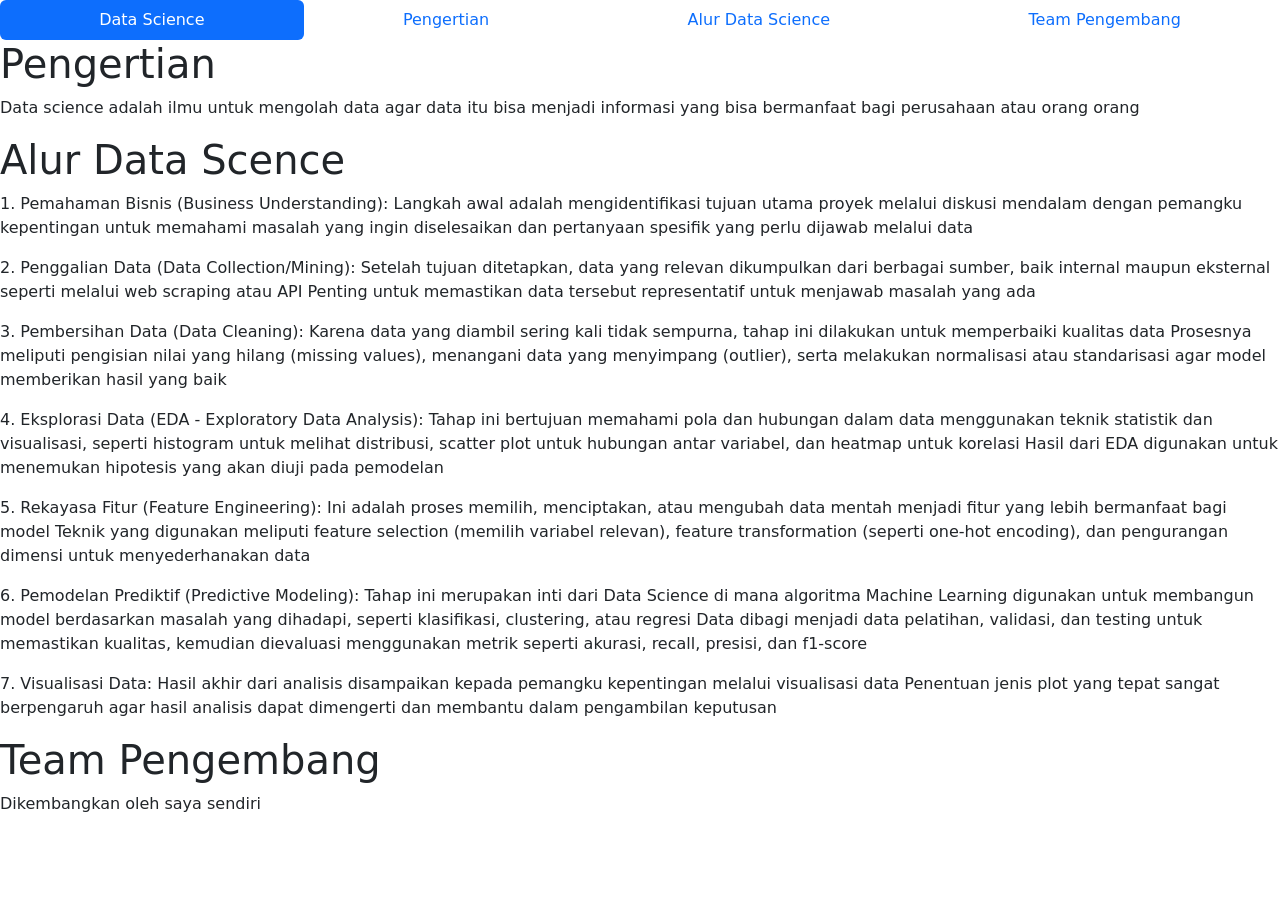
<file: index.html>
<!DOCTYPE html>
<html lang="en">
<head>
    <meta charset="UTF-8">
    <meta name="viewport" content="width=device-width, initial-scale=1.0">
    <title>Halaman utama tahap 1</title>
    <link href="https://cdn.jsdelivr.net/npm/bootstrap@5.3.8/dist/css/bootstrap.min.css" rel="stylesheet" integrity="sha384-sRIl4kxILFvY47J16cr9ZwB07vP4J8+LH7qKQnuqkuIAvNWLzeN8tE5YBujZqJLB" crossorigin="anonymous">
</head>
<body>
    <!-- bagian navbar -->
    <ul class="nav nav-pills nav-fill">
        <li class="nav-item">
          <a class="nav-link active" aria-current="page" href="#">Data Science</a>
        </li>
        <li class="nav-item">
          <a class="nav-link" href="#">Pengertian</a>
        </li>
        <li class="nav-item">
          <a class="nav-link" href="#">Alur Data Science</a>
        </li>
        <li class="nav-item">
          <a class="nav-link" aria-disabled="true">Team Pengembang</a>
        </li>
      </ul>
     <!-- end navbar -->


    <h1>Pengertian</h1>
    <p>Data science adalah ilmu untuk mengolah data agar data itu bisa menjadi informasi yang bisa bermanfaat bagi perusahaan atau orang orang</p>


    <h1>Alur Data Scence</h1>
    <p>1. Pemahaman Bisnis (Business Understanding): Langkah awal adalah mengidentifikasi tujuan utama proyek melalui diskusi mendalam dengan pemangku kepentingan untuk memahami masalah yang ingin diselesaikan dan pertanyaan spesifik yang perlu dijawab melalui data</p>
    <p>2. Penggalian Data (Data Collection/Mining): Setelah tujuan ditetapkan, data yang relevan dikumpulkan dari berbagai sumber, baik internal maupun eksternal seperti melalui web scraping atau API Penting untuk memastikan data tersebut representatif untuk menjawab masalah yang ada</p>
    <p>3. Pembersihan Data (Data Cleaning): Karena data yang diambil sering kali tidak sempurna, tahap ini dilakukan untuk memperbaiki kualitas data Prosesnya meliputi pengisian nilai yang hilang (missing values), menangani data yang menyimpang (outlier), serta melakukan normalisasi atau standarisasi agar model memberikan hasil yang baik</p>
    <p>4. Eksplorasi Data (EDA - Exploratory Data Analysis): Tahap ini bertujuan memahami pola dan hubungan dalam data menggunakan teknik statistik dan visualisasi, seperti histogram untuk melihat distribusi, scatter plot untuk hubungan antar variabel, dan heatmap untuk korelasi Hasil dari EDA digunakan untuk menemukan hipotesis yang akan diuji pada pemodelan</p>
    <p>5. Rekayasa Fitur (Feature Engineering): Ini adalah proses memilih, menciptakan, atau mengubah data mentah menjadi fitur yang lebih bermanfaat bagi model Teknik yang digunakan meliputi feature selection (memilih variabel relevan), feature transformation (seperti one-hot encoding), dan pengurangan dimensi untuk menyederhanakan data</p>
    <p>6. Pemodelan Prediktif (Predictive Modeling): Tahap ini merupakan inti dari Data Science di mana algoritma Machine Learning digunakan untuk membangun model berdasarkan masalah yang dihadapi, seperti klasifikasi, clustering, atau regresi Data dibagi menjadi data pelatihan, validasi, dan testing untuk memastikan kualitas, kemudian dievaluasi menggunakan metrik seperti akurasi, recall, presisi, dan f1-score</p>
    <p>7. Visualisasi Data: Hasil akhir dari analisis disampaikan kepada pemangku kepentingan melalui visualisasi data Penentuan jenis plot yang tepat sangat berpengaruh agar hasil analisis dapat dimengerti dan membantu dalam pengambilan keputusan</p>

    <h1>Team Pengembang</h1>
    <p>Dikembangkan oleh saya sendiri</p> 
</body>
<script src="https://cdn.jsdelivr.net/npm/bootstrap@5.3.8/dist/js/bootstrap.bundle.min.js" integrity="sha384-FKyoEForCGlyvwx9Hj09JcYn3nv7wiPVlz7YYwJrWVcXK/BmnVDxM+D2scQbITxI" crossorigin="anonymous"></script>
</html>
</file>
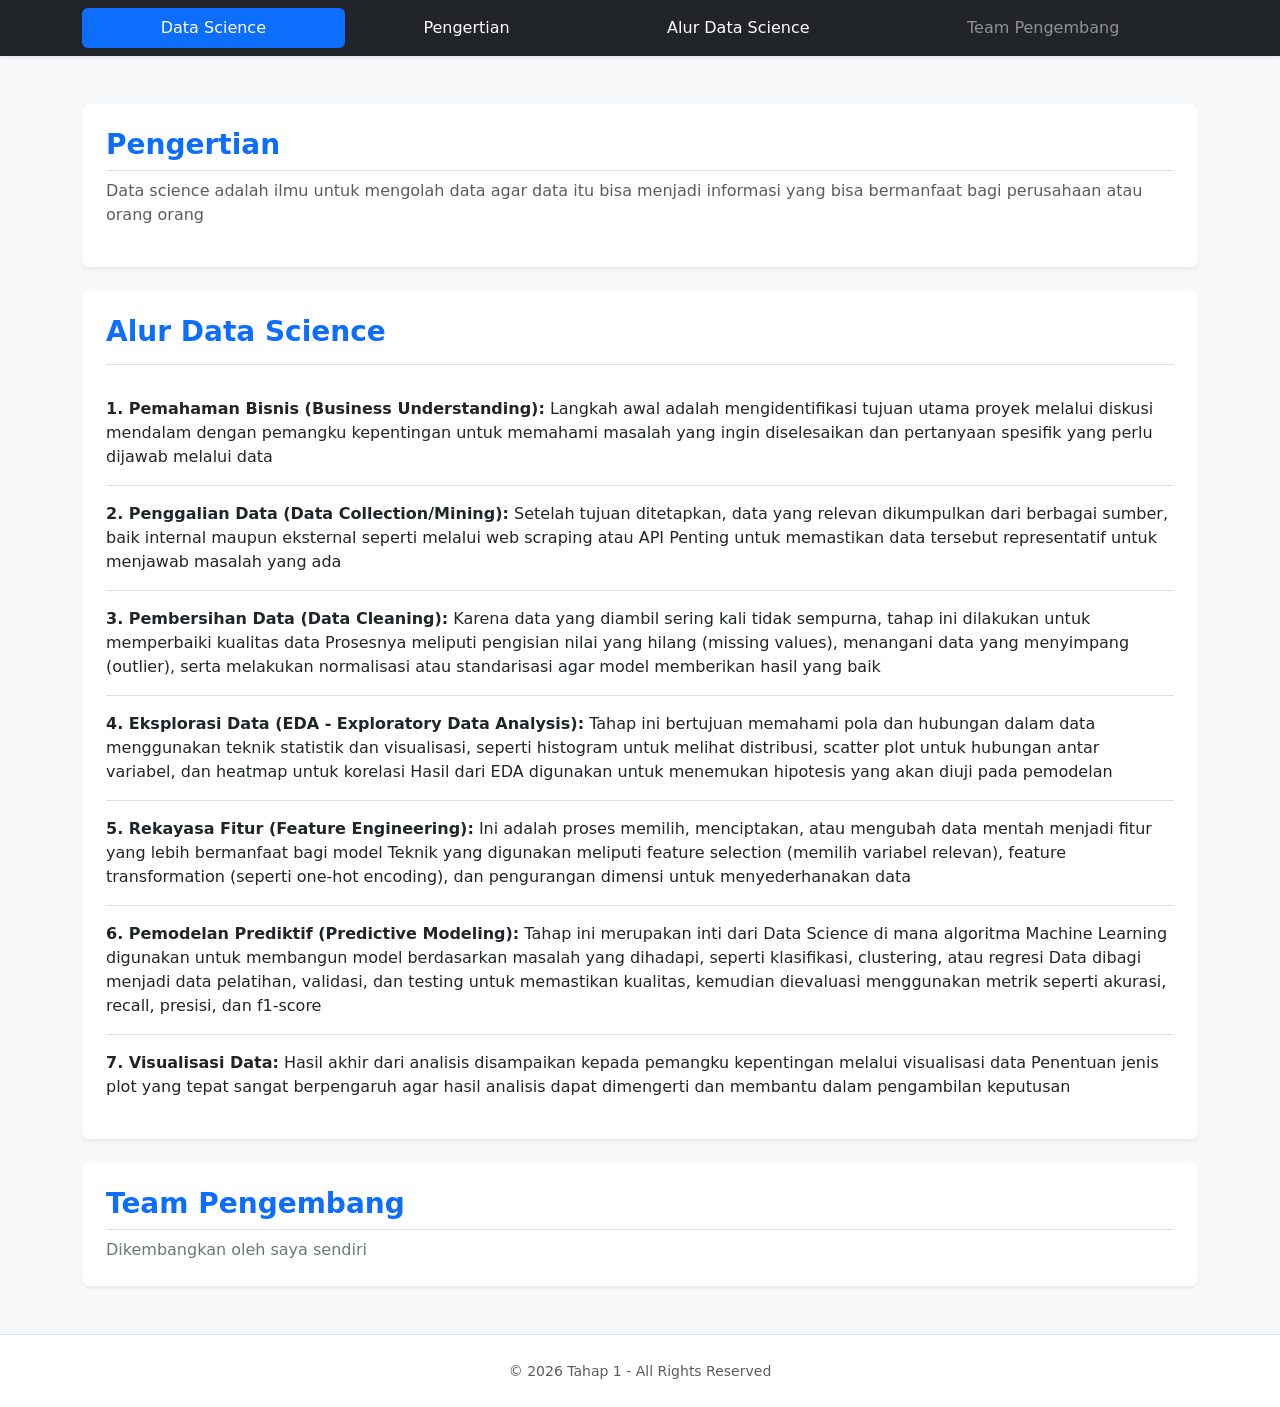
<file: index_versiai.html>
<!DOCTYPE html>
<html lang="en">
<head>
    <meta charset="UTF-8">
    <meta name="viewport" content="width=device-width, initial-scale=1.0">
    <title>Halaman utama tahap 1</title>
    <link href="https://cdn.jsdelivr.net/npm/bootstrap@5.3.8/dist/css/bootstrap.min.css" rel="stylesheet" integrity="sha384-sRIl4kxILFvY47J16cr9ZwB07vP4J8+LH7qKQnuqkuIAvNWLzeN8tE5YBujZqJLB" crossorigin="anonymous">
</head>
<body class="bg-light text-dark">
    <!-- bagian navbar -->
    <nav class="navbar navbar-expand-lg navbar-dark bg-dark sticky-top shadow-sm mb-5">
        <div class="container">
            <ul class="nav nav-pills nav-fill w-100">
                <li class="nav-item">
                  <a class="nav-link active bg-primary" aria-current="page" href="#">Data Science</a>
                </li>
                <li class="nav-item">
                  <a class="nav-link text-white" href="#">Pengertian</a>
                </li>
                <li class="nav-item">
                  <a class="nav-link text-white" href="#">Alur Data Science</a>
                </li>
                <li class="nav-item">
                  <a class="nav-link text-white-50 disabled" aria-disabled="true">Team Pengembang</a>
                </li>
            </ul>
        </div>
    </nav>
    <!-- end navbar -->

    <!-- Konten Utama -->
    <div class="container mb-5">
        <!-- Bagian Pengertian -->
        <section class="card border-0 shadow-sm p-4 mb-4 bg-white rounded-3">
            <h1 class="h3 border-bottom pb-2 text-primary fw-bold">Pengertian</h1>
            <p class="lead fs-6 text-muted">Data science adalah ilmu untuk mengolah data agar data itu bisa menjadi informasi yang bisa bermanfaat bagi perusahaan atau orang orang</p>
        </section>

        <!-- Bagian Alur Data Science -->
        <section class="card border-0 shadow-sm p-4 mb-4 bg-white rounded-3">
            <h1 class="h3 border-bottom pb-3 text-primary fw-bold mb-3">Alur Data Science</h1>
            <div class="list-group list-group-flush">
                <div class="list-group-item px-0 py-3">
                    <p class="mb-0"><strong>1. Pemahaman Bisnis (Business Understanding):</strong> Langkah awal adalah mengidentifikasi tujuan utama proyek melalui diskusi mendalam dengan pemangku kepentingan untuk memahami masalah yang ingin diselesaikan dan pertanyaan spesifik yang perlu dijawab melalui data</p>
                </div>
                <div class="list-group-item px-0 py-3">
                    <p class="mb-0"><strong>2. Penggalian Data (Data Collection/Mining):</strong> Setelah tujuan ditetapkan, data yang relevan dikumpulkan dari berbagai sumber, baik internal maupun eksternal seperti melalui web scraping atau API Penting untuk memastikan data tersebut representatif untuk menjawab masalah yang ada</p>
                </div>
                <div class="list-group-item px-0 py-3">
                    <p class="mb-0"><strong>3. Pembersihan Data (Data Cleaning):</strong> Karena data yang diambil sering kali tidak sempurna, tahap ini dilakukan untuk memperbaiki kualitas data Prosesnya meliputi pengisian nilai yang hilang (missing values), menangani data yang menyimpang (outlier), serta melakukan normalisasi atau standarisasi agar model memberikan hasil yang baik</p>
                </div>
                <div class="list-group-item px-0 py-3">
                    <p class="mb-0"><strong>4. Eksplorasi Data (EDA - Exploratory Data Analysis):</strong> Tahap ini bertujuan memahami pola dan hubungan dalam data menggunakan teknik statistik dan visualisasi, seperti histogram untuk melihat distribusi, scatter plot untuk hubungan antar variabel, dan heatmap untuk korelasi Hasil dari EDA digunakan untuk menemukan hipotesis yang akan diuji pada pemodelan</p>
                </div>
                <div class="list-group-item px-0 py-3">
                    <p class="mb-0"><strong>5. Rekayasa Fitur (Feature Engineering):</strong> Ini adalah proses memilih, menciptakan, atau mengubah data mentah menjadi fitur yang lebih bermanfaat bagi model Teknik yang digunakan meliputi feature selection (memilih variabel relevan), feature transformation (seperti one-hot encoding), dan pengurangan dimensi untuk menyederhanakan data</p>
                </div>
                <div class="list-group-item px-0 py-3">
                    <p class="mb-0"><strong>6. Pemodelan Prediktif (Predictive Modeling):</strong> Tahap ini merupakan inti dari Data Science di mana algoritma Machine Learning digunakan untuk membangun model berdasarkan masalah yang dihadapi, seperti klasifikasi, clustering, atau regresi Data dibagi menjadi data pelatihan, validasi, dan testing untuk memastikan kualitas, kemudian dievaluasi menggunakan metrik seperti akurasi, recall, presisi, dan f1-score</p>
                </div>
                <div class="list-group-item px-0 py-3">
                    <p class="mb-0"><strong>7. Visualisasi Data:</strong> Hasil akhir dari analisis disampaikan kepada pemangku kepentingan melalui visualisasi data Penentuan jenis plot yang tepat sangat berpengaruh agar hasil analisis dapat dimengerti dan membantu dalam pengambilan keputusan</p>
                </div>
            </div>
        </section>

        <!-- Bagian Team Pengembang -->
        <section class="card border-0 shadow-sm p-4 bg-white rounded-3">
            <h1 class="h3 border-bottom pb-2 text-primary fw-bold">Team Pengembang</h1>
            <p class="text-secondary mb-0">Dikembangkan oleh saya sendiri</p> 
        </section>
    </div>

    <!-- Footer Tipis -->
    <footer class="text-center text-muted py-4 mt-auto border-top bg-white">
        <small>&copy; 2026 Tahap 1 - All Rights Reserved</small>
    </footer>
</body>
<script src="https://cdn.jsdelivr.net/npm/bootstrap@5.3.8/dist/js/bootstrap.bundle.min.js" integrity="sha384-FKyoEForCGlyvwx9Hj09JcYn3nv7wiPVlz7YYwJrWVcXK/BmnVDxM+D2scQbITxI" crossorigin="anonymous"></script>
</html>
</file>
